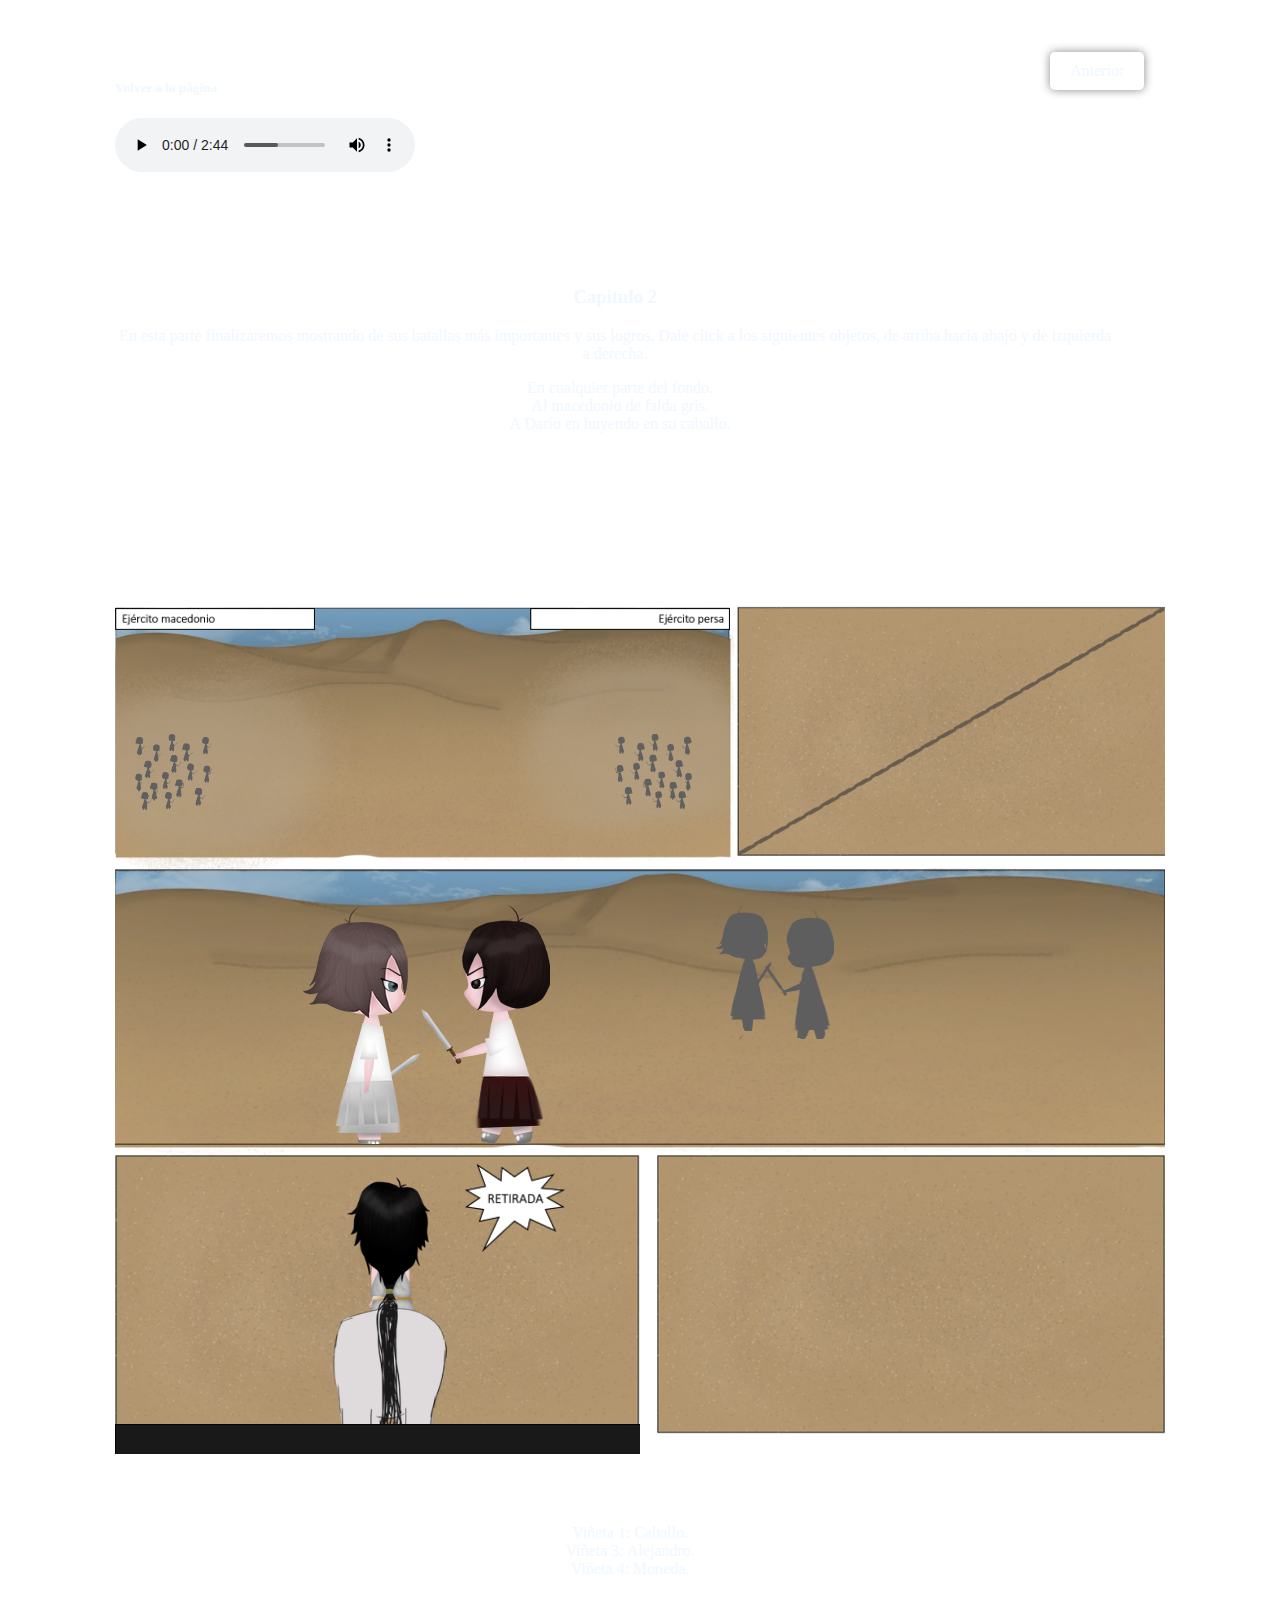
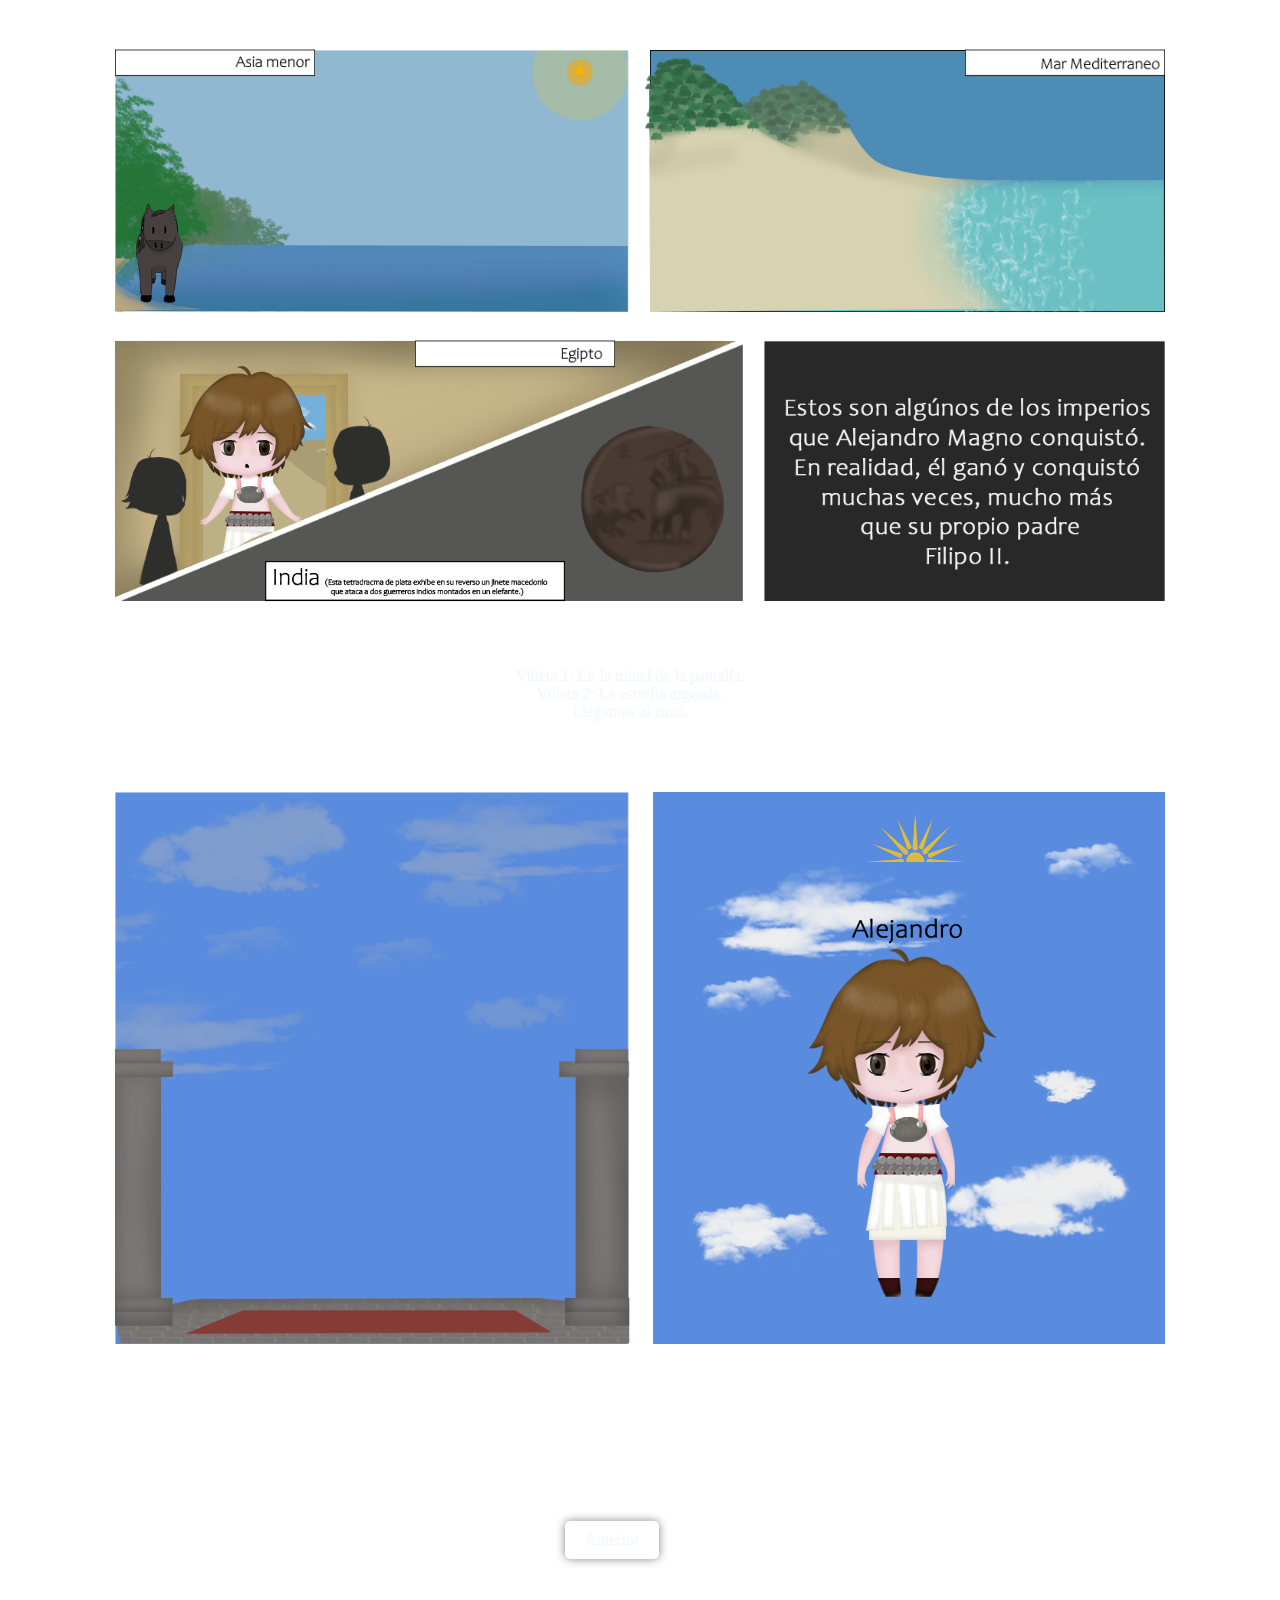
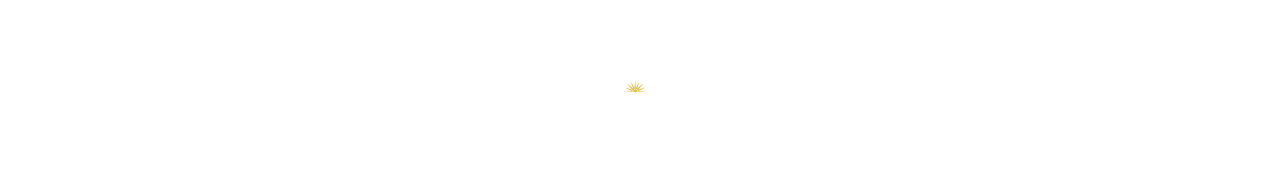
<file: segundo.html>
<!DOCTYPE html>
<html lang="en">
<head>
    <meta charset="UTF-8">
    <meta http-equiv="X-UA-Compatible" content="IE=edge">
    <meta name="viewport" content="width=device-width, initial-scale=1.0">   
    <link href="https://cdn.jsdelivr.net/npm/bootstrap@5.3.0-alpha1/dist/css/bootstrap.min.css" 
    rel="stylesheet" integrity="sha384-GLhlTQ8iRABdZLl6O3oVMWSktQOp6b7In1Zl3/Jr59b6EGGoI1aFkw7cmDA6j6gD" crossorigin="anonymous">
    <link rel="stylesheet" href="./segundo/second.css">
    <title>Cómic</title>
</head>
<body class="cuerpo bg-dark">

<div class="botonpg"><h5> <a href="https://drive.google.com/drive/folders/1dLFazddLmnryRseb5vv1lxuzTHW8W-59">Volver a la página</a></h5>
  <audio controls>
    <source src="sonido/y2mate.com - Brothers of Blood.mp3" type="audio/mpeg">
    
  </audio>
  <div>
  <div class="botonprincipio">
    <a id="botoncito" href="index.html" class="botoncito">Anterior</a>
  </div>
</div></div>

  <div class="texto1">
    <h3>Capítulo 2</h3>
    <p>En esta parte finalizaremos mostrando de sus batallas más importantes y sus logros.
       Dale click a los siguientes objetos, de arriba hacia abajo y de izquierda a derecha.
    </p>
    <ol class="list1">
      <li>En cualquier parte del fondo.</li>
      <li>Al macedonio de falda gris.</li>
      <li>A Darío en huyendo en su caballo.</li>
    </ol>
  </div>

  <div class="cap5">
    <img onclick="fondo5()" id="fondo5" class="fondo5" src="./img/fondo5.png" alt="">
    <div class="pelea">
      <img  class="tropa1" id="tropa1" src="./img/tropa1.png" alt="">
      <img  class="tropa2" id="tropa2" src="./img/tropa2.png" alt="">
      <img  id="bling" class="bling" src="./img/bling5.png" alt="">
      <div onclick="pelea1()" id="pelea1" class="pelea1"></div>
      <div id="pelea2" class="pelea2"></div>
      <div  id="pelea3" class="pelea3"></div>
      <div  id="pelea4" class="pelea4"></div>
      <div  id="polvo" class="polvo"></div>
      <div  id="polvo2" class="polvo2"></div>
      <div  id="polvo3" class="polvo3"></div>
      <div  id="polvo4" class="polvo4"></div>
      <img id="polvo5" class="polvo5" src="./img/polvo2.png" alt="">
      <img id="dario51" class="dario51" src="./img/dario51.png" alt="">
      <img id="dario52" class="dario52" src="./img/dario52.png" alt="">
      <img class="linea5" src="./img/linea5.png" alt="">
      <img id="alejandro51" class="alejandro51" src="./img/alejandro51.png" alt="">
      <img id="alejandro52" class="alejandro52" src="./img/alejandro52.png" alt="">
      <img class="tx51" src="./img/tx51.png" alt="">
      <img  class="tx52" src="./img/tx52.png" alt="">
      <img  id="tx53" class="tx53" src="./img/tx53.png" alt="">
      <img  id="tx54" class="tx54" src="./img/tx54.png" alt="">
      <img  class="tx55" src="./img/TX55.png" alt="">
    </div>
  </div>


<!--capitulo 6-->
<div class="list2"> 
<ol style="list-style:none;">
  <li>Viñeta 1: Caballo.</li>
  <li>Viñeta 3: Alejandro.</li>
  <li>Viñeta 4: Moneda.</li>
</ol>
</div>

<div class="cap6">
<img class="fondo6" src="./img/fondo6.png" alt="">
<div>
  <div id="caballo6" onclick="caballo6()" class="caballo6"></div>
  <div id="alejandro6" onclick="alejandro6()" class="alejandro6"></div>
  <img id="moneda" onclick="moneda()" class="moneda" src="./img/moneda.png" alt="">
  <img class="sol" src="./img/sol3.png" alt="">
  <img class="asia" src="./img/asia.png" alt="">
  <img class="mar" src="./img/mar.png" alt="">
  <img class="egipto" src="./img/egipto.png" alt="">
  <img class="india" src="./img/india.png" alt="">
</div>
</div>


<!--capitulo 7-->
<div class="list3"> 
  <ol style="list-style:none;">
    <li>Viñeta 1: En la mitad de la pantalla.</li>
    <li>Viñeta 2: La estrella argéada.</li>
    <li>Llegamos al final.</li>
  </ol>
  </div>
  
  <div class="cap7">
  <img id="fondo7" onclick="fondo7()"  class="fondo7" src="./img/fondo7.png" alt="">
  <img id="texto7" class="texto7" src="./img/tx7.png" alt="">
  <img id="nube" class="nube" src="./img/nubes.png" alt="">
  <div id="personajes" class="personajes"></div>
  <img  id="logo" onclick="logo()"class="logokyria" src="./img/logokyria.png" alt="">
  <div>
    
  </div>
  </div>
    

  <div>
    <div class="botonfinal">
      <a href="http://127.0.0.1:5500/segundo.html" class="boton">Anterior</a>
  
    </div>
  </div>

  <div>
    <div class="logo1">
      <img class="logofin" src="./img/logo-pequeño.png" alt="">
    </div>
  </div>









    <script src="https://cdn.jsdelivr.net/npm/bootstrap@5.3.0-alpha1/dist/js/bootstrap.bundle.min.js" integrity="sha384-w76AqPfDkMBDXo30jS1Sgez6pr3x5MlQ1ZAGC+nuZB+EYdgRZgiwxhTBTkF7CXvN" crossorigin="anonymous"></script>
    <script src="./segundo.js"> </script>
</body>
</html>
</file>
<file: segundo/second.css>
.cuerpo{
    justify-content: center;
    display: grid;
   
  }

  a{
    position: relative;
    color: aliceblue !important;
    text-decoration: none;
  }
  
  a:hover{
    color: chocolate !important;
  }

  .botonpg{
    margin-top: 50px;
  }

  .botoncito {
    position: absolute;
    top: 2px;
    left: 400px;
    margin: 50px;
    display: inline-block;
    color: white;
    padding: 10px 20px;
    text-align: center;
    text-decoration: none;
    font-size: 16px;
    border-radius: 5px;
    box-shadow: 0px 0px 10px #888888;
    transition: box-shadow 0.3s ease;
   left: 1000px;
  }

  .audio{
    left: 200px;
  }
  
  .boton:hover{
      box-shadow: 0px 0px 20px #888888;
  }
   .botonprincipiol{
    position: relative;
   
    height: 200px;
  }



  .texto1{
    position: relative;
    width: 1000px;
    top: 50%;
    text-align: center;
  }
  
  .list1{
    position: relative;
    color: aliceblue;
    list-style: none;
    text-align: center;
    left: -15px;
  }

  h3{
    color: aliceblue;
    text-align: center;
  }
  
  p{
    color: aliceblue;
    text-align: center;
  }
  

  .cap5{
    position: relative;
    top: 30%;
  }
  
  
  
  .fondo5{
      background-image: url();
      background-size: cover;
      position: relative;
      width: 1050px;
      justify-content: center;
      display: flex;   
      
  }
  .pelea{
    background-size: cover;
    position: relative;
   
    justify-content: center;
    display: flex;   
    
  }

  .pelea1{      
    background: url(../img/pelea1.png);  
    position: absolute;  
    top: -530px;
    left: 175px;
    width: 160px;
    height: 240px;
    animation: pelea1 3s steps(8) infinite;
    animation-play-state: paused;
}


@keyframes pelea1{
    100%{
        background-position: 1280px;
    }
}

.pelea2{      
  background: url(../img/pelea2.png);  
  position: absolute;  
  top: -530px;
  left: 275px;
  width: 160px;
  height: 240px;
  animation: pelea2 3s steps(8) infinite;
  animation-play-state: paused;
}


@keyframes pelea2{
  100%{
      background-position: -1280px;
  }
}


.pelea3{      
  background: url(../img/pelea3.png);  
  position: absolute;  
  top: -530px;
  left: 600px;
  width: 78px;
  height: 135px;
  animation: pelea3 3s steps(8) infinite;
  animation-play-state: paused;
}


@keyframes pelea3{
  100%{
      background-position: 672px;
  }
}



.pelea4{      
  background: url(../img/pelea4.png);  
  position: absolute;  
  top: -530px;
  left:650px;
  width: 77px;
  height: 135px;
  animation: pelea4 3s steps(8) infinite;
  animation-play-state: paused;
}


@keyframes pelea4{
  100%{
      background-position: 672px;
  }
}

.polvo{
  background: url(../img/polvo.png);
  position: absolute;
  width: 90px;
  height: 60px;
  top: -450px;
  left: 590px;
  opacity: 0;
  animation: aparecer 1s ease infinite;
  animation-play-state: paused;
}
@keyframes aparecer {
  0% {
    opacity: 0;
  }
  50% {
    opacity: 0.5;
  }
  100% {
    opacity: 0;
  }
}



.polvo2{
  background: url(../img/polvo.png);
  position: absolute;
  width: 90px;
  height: 60px;
  top: -450px;
  left: 670px;
  opacity: 0;
  animation: aparecer 1s ease infinite;
  animation-play-state: paused;
}
@keyframes aparecer {
  0% {
    opacity: 0;
  }
  50% {
    opacity: 0.5;
  }
  100% {
    opacity: 0;
  }
}

.polvo3{
  background: url(../img/polvo.png);
  position: absolute;
  width: 90px;
  height: 60px;
  top: -340px;
  left: 200px;
  opacity: 0;
  animation: aparecer 1s ease infinite;
  animation-play-state: paused;
}
@keyframes aparecer {
  0% {
    opacity: 0;
  }
  50% {
    opacity: 1;
  }
  100% {
    opacity: 0;
  }
}

.polvo4{
  background: url(../img/polvo.png);
  position: absolute;
  width: 90px;
  height: 60px;
  top: -340px;
  left: 350px;
  opacity: 0;
  animation: aparecer 1s ease infinite;
  animation-play-state: paused;
}
@keyframes aparecer {
  0% {
    opacity: 0;
  }
  50% {
    opacity: 0.5;
  }
  100% {
    opacity: 0;
  }
}


.tropa1{
  position: absolute;
  width: 77px;
  top: -700px;
  left: 20px;
  animation-name: move-opacity;
  animation-duration: 10s;
  animation-iteration-count: infinite;
  animation-play-state: paused;
}

@keyframes move-opacity {
  0% {
    transform: translateX(0px);
    opacity: 0;
  }
  50% {
    transform: translateX(40px);
    opacity: 1;
  }
  100% {
    transform: translateX(80px);
    opacity: 0;
  }
}

.tropa2{
  position: absolute;
  width: 77px;
  top: -700px;
  left: 500px;
  animation-name: move-opacity2;
  animation-duration: 10s;
  animation-iteration-count: infinite;
  animation-play-state: paused;
}

@keyframes move-opacity2 {
  0% {
    transform: translateX(0px);
    opacity: 0;
  }
  50% {
    transform: translateX(-40px);
    opacity: 1;
  }
  100% {
    transform: translateX(-80px);
    opacity: 0;
  }
}

.alejandro51{
  position: absolute;
  width: 120px;
  top: -820px;
  left: 650px;
  opacity: 0;
  animation: aparecer 1s ease-in-out forwards;
  animation-play-state: paused;
}

@keyframes aparecer {
  0% { opacity: 0; }
  100% { opacity: 1; }
}

.dario51{
  position: absolute;
  width: 100px;
  top: -750px;
  left: 900px;
  opacity: 0;
  animation: aparecer 1s ease-in-out forwards;
  animation-play-state: paused;
}

@keyframes aparecer {
  0% { opacity: 0; }
  100% { opacity: 1; }
}

.alejandro52{
  position: absolute;
  width: 280px;
  top: -270px;
  left: 650px;
  opacity: 0;
  animation: aparecer 1s ease-in-out forwards;
  animation-play-state: paused;
}

@keyframes aparecer {
  0% { opacity: 0; }
  100% { opacity: 1; }
}

.dario52{
  position: absolute;
  width: 300px;
  top: -290px;
  left: 120px;
  animation: rebote 1s infinite;
  animation-play-state: paused;
}

@keyframes rebote {
  0% {
    transform: translateY(0);
  }
  50% {
    transform: translateY(-10px);
  }
  100% {
    transform: translateY(0);
  }
}

.polvo5{
  position: absolute;
  width: 300px;
  top: -290px;
  left: 120px;
  opacity: 0;
  animation: polvo2 1s ease infinite;
  animation-play-state: paused;
 
}
@keyframes polvo2 {
  0% {
    opacity: 0;
  }
  50% {
    opacity: 0.7;
  }
  100% {
    opacity: 0;
  }
}


.linea5{
  position: absolute;
  width: 525px;
  top: -10px;
  left: 0px;
}

.tx51{
  position: absolute;
  width: 200px;
  top: -826px;
  left: 0px;

}
.tx52{
  position: absolute;
  width: 200px;
  top: -826px;
  left: 415px;

}
.tx53{
  position: absolute;
  width: 100px;
  top: -826px;
  left: 790px;
  opacity: 0;
  animation: aparecer 1s ease-in-out forwards;
  animation-play-state: paused;
}

@keyframes aparecer {
  0% { opacity: 0; }
  100% { opacity: 1; }
}

.tx54{
  position: absolute;
  width: 100px;
  top: -660px;
  left: 770px;
  opacity: 0;
  animation: aparecer 1s ease-in-out forwards;
  animation-play-state: paused;
}

@keyframes aparecer {
  0% { opacity: 0; }
  100% { opacity: 1; }
}

.tx55{
  position: absolute;
  width: 100px;
  top: -270px;
  left: 350px;

}
.bling{
  position: absolute;
  width: 1000px;
  top: -550px;
  left: 20px;
  opacity: 0;
  animation: bling 1s ease infinite;
  animation-play-state: paused;
 
}
@keyframes bling {
  0% {
    opacity: 0;
  }
  50% {
    opacity: 1;
  }
  100% {
    opacity: 0;
  }
}




/*capitulo 6*/


  .texto1{
    position: relative;
    width: 1000px;
    top: 50%;
    text-align: center;
  }
  

  .list2{
    top: 270px;
    margin: 5%;
    position: relative;
    text-align: center;
    color: aliceblue;
    list-style: none;
    left: -30px;
  }
  
  .cap6{
    position: relative;
    top: 35%;
  }
  
  
  
  .fondo6{
      background-image: url();
      background-size: cover;
      position: relative;
      width: 1050px;
      justify-content: center;
      display: flex;   
      top: 80px;
      
  }

  .caballo6{
    background: url(../img/caballo6.png);
    position: absolute;
   width: 59px;
   height: 116px;
   top: 220px;
   left: 20px;
   animation: caballo6 2s steps(5) infinite;
  animation-play-state: paused;
 }
 
 
 @keyframes caballo6{
   100%{
       background-position: 299px;
   }
 }

 .alejandro6{
  background: url(../img/alejandro6.png);
  position: absolute;
  width: 153px;
  height: 247px;
  top: 372px;
  left:60px;
  animation: alejandro6 1.5s steps(4) infinite;
 animation-play-state: paused;
}


@keyframes alejandro6{
  100%{
      background-position: 590px;
  }
}

.moneda{
  position: absolute;
  width: 153px;
  top: 450px;
  left:460px;
  animation-name: girar;
  animation-duration: 3s;
  animation-timing-function: linear;
  animation-iteration-count: infinite;
  animation-play-state: paused;
}

@keyframes girar {
  from {
    transform: rotate(0deg);
  }
  to {
    transform: rotate(360deg);
  }
}

.sol{
  position: absolute;
  width: 95px;
  top: 80px;
  left:416px;
  opacity: 0;
  animation: sol 2s ease infinite;
}
@keyframes sol {
  0% {
    opacity: 0;
  }
  50% {
    opacity: 1;
  }
  100% {
    opacity: 0;
  }
}

.asia{
  position: absolute;
  width: 200px;
  top: 53px;
}
.mar{
  position: absolute;
  width: 200px;
  top: 53px;
  left: 850px;
}
.egipto{
  position: absolute;
  width: 200px;
  top: 344px;
  left: 300px;
}
.india{
  position: absolute;
  width: 300px;
  left: 150px;
}




  /*capitulo 7*/


  .list3{
    top: 270px;
    margin: 5%;
    position: relative;
    text-align: center;
    color: aliceblue;
    list-style: none;
    left: -30px;
  }
  
  .cap7{
    position: relative;
    top: 35%;
  }
  
  
  
  .fondo7{
      
      background-size: cover;
      position: relative;
      width: 1050px;
      justify-content: center;
      display: flex;   
      top: 80px;
      
  }

  .texto7{
    position: absolute;
    top: 80px;
    width: 500px;
    opacity: 0;
    animation: texto7 1s ease-in-out forwards;
    animation-play-state: paused;
  }
  
  @keyframes texto7 {
    0% { opacity: 0; }
    100% { opacity: 1; }
  }

  .nube{
    position: absolute;
    top: 90px;
    width: 500px;
    left: 550px;
    animation-name: nube, nubes;
  animation-duration: 2s, 2s;
  animation-timing-function: ease-in-out, ease-in-out;
  animation-delay: 2s, 2s;
  animation-iteration-count: infinite, infinite;
  animation-direction: alternate, normal;
  animation-play-state: paused;
  }

 
@keyframes nube {
  0% {
    opacity: 0.5;
  }
  50% {
    opacity: 1;
  }
  100% {
    opacity: 0.5;
  }
}


@keyframes nubes {
  0% {
    transform: translateY(0);
  }
  20% {
    transform: translateY(-2px);
  }
  40% {
    transform: translateY(0);
  }
  60% {
    transform: translateY(-2px);
  }
  80% {
    transform: translateY(0);
  }
  100% {
    transform: translateY(-2);
  }
}

.logokyria{
  position: absolute;
  width: 100px;
  top: 100px;
  left: 750px;
}

.personajes{
  background: url(../img/personajes.png);
  position: absolute;
  width: 260px;
  height: 439px;
  top: 180px;
  left: 654px;
  animation: personajes 10s steps(5) infinite;
  animation-play-state: paused;
 }
 
 
 @keyframes personajes{
   100%{
       background-position: 1393px;
   }
 }





 /*finish*/


 .boton {
  position: absolute;
  top: 400px;
  left: 400px;
  margin: 50px;
  display: inline-block;
  color: white;
  padding: 10px 20px;
  text-align: center;
  text-decoration: none;
  font-size: 16px;
  border-radius: 5px;
  box-shadow: 0px 0px 10px #888888;
  transition: box-shadow 0.3s ease;
}

.boton:hover{
    box-shadow: 0px 0px 20px #888888;
}
 .botonfinal{
  position: relative;
  justify-content: center;
  height: 200px;
}


.logo1{
  position: relative;
  height: 500px;
}

.logofin{
  position: absolute;
  left: 495px;
  top: 400px;
}
</file>
